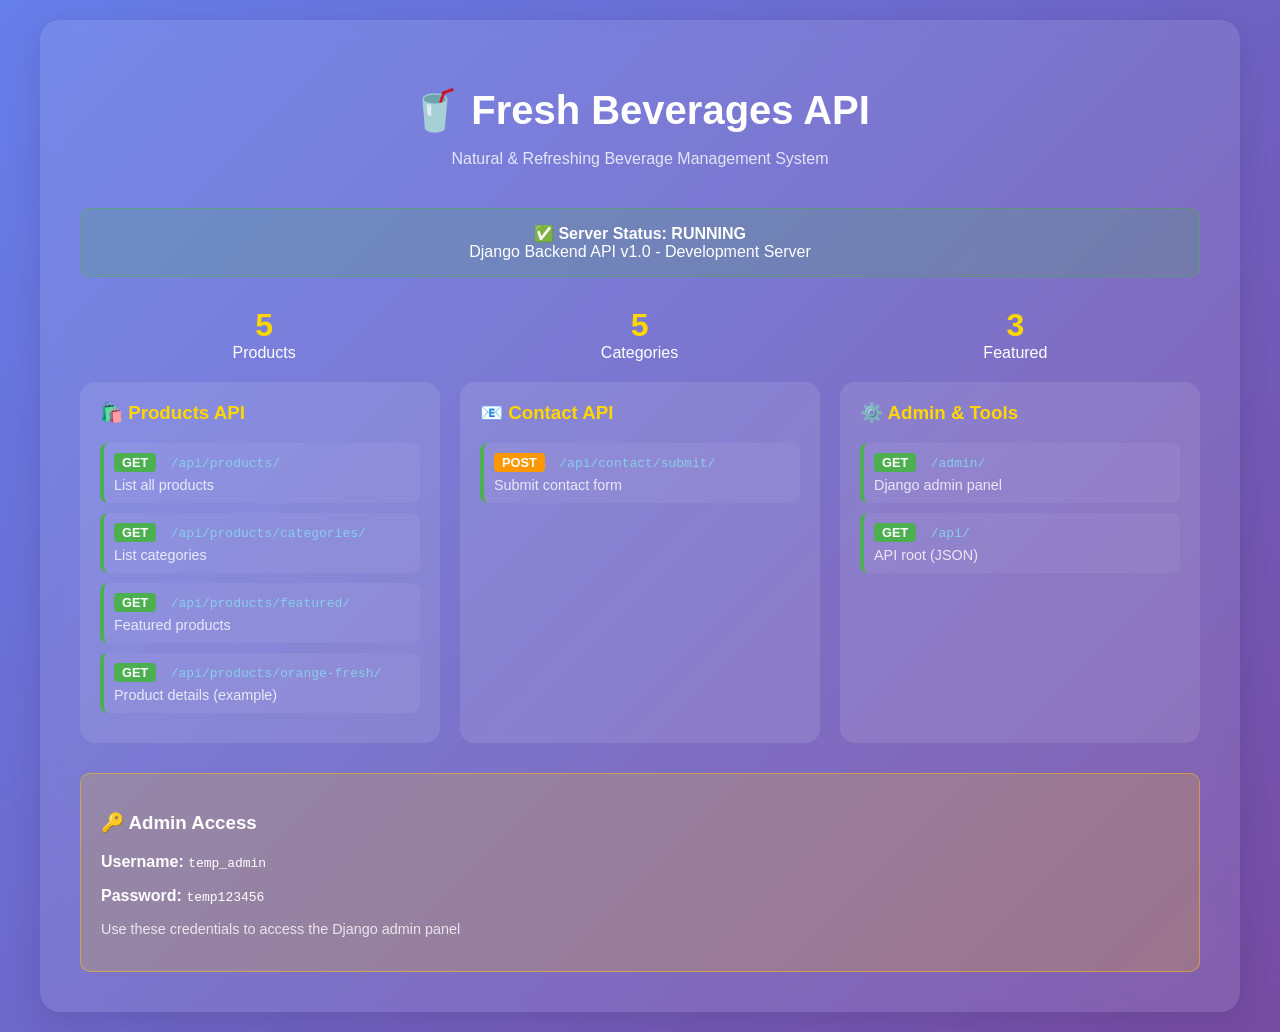
<file: fresh/fresh-backend/templates/home.html>
<!DOCTYPE html>
<html lang="en">
<head>
    <meta charset="UTF-8">
    <meta name="viewport" content="width=device-width, initial-scale=1.0">
    <title>Fresh Beverages API</title>
    <style>
        body {
            font-family: -apple-system, BlinkMacSystemFont, 'Segoe UI', Roboto, sans-serif;
            max-width: 1200px;
            margin: 0 auto;
            padding: 20px;
            background: linear-gradient(135deg, #667eea 0%, #764ba2 100%);
            min-height: 100vh;
            color: white;
        }
        .container {
            background: rgba(255, 255, 255, 0.1);
            backdrop-filter: blur(10px);
            border-radius: 20px;
            padding: 40px;
            box-shadow: 0 8px 32px rgba(0, 0, 0, 0.1);
        }
        h1 {
            text-align: center;
            margin-bottom: 10px;
            font-size: 2.5em;
        }
        .subtitle {
            text-align: center;
            opacity: 0.8;
            margin-bottom: 40px;
        }
        .status {
            background: rgba(76, 175, 80, 0.2);
            border: 1px solid rgba(76, 175, 80, 0.5);
            border-radius: 10px;
            padding: 15px;
            margin-bottom: 30px;
            text-align: center;
        }
        .endpoints {
            display: grid;
            grid-template-columns: repeat(auto-fit, minmax(300px, 1fr));
            gap: 20px;
            margin-bottom: 30px;
        }
        .endpoint-group {
            background: rgba(255, 255, 255, 0.1);
            border-radius: 15px;
            padding: 20px;
        }
        .endpoint-group h3 {
            margin-top: 0;
            color: #ffd700;
        }
        .endpoint {
            margin: 10px 0;
            padding: 10px;
            background: rgba(255, 255, 255, 0.05);
            border-radius: 8px;
            border-left: 4px solid #4CAF50;
        }
        .endpoint a {
            color: #87CEEB;
            text-decoration: none;
            font-family: monospace;
        }
        .endpoint a:hover {
            text-decoration: underline;
        }
        .method {
            display: inline-block;
            padding: 2px 8px;
            border-radius: 4px;
            font-size: 0.8em;
            font-weight: bold;
            margin-right: 10px;
        }
        .get { background: #4CAF50; }
        .post { background: #FF9800; }
        .admin-info {
            background: rgba(255, 193, 7, 0.2);
            border: 1px solid rgba(255, 193, 7, 0.5);
            border-radius: 10px;
            padding: 20px;
            margin-top: 20px;
        }
        .stats {
            display: flex;
            justify-content: space-around;
            margin: 20px 0;
        }
        .stat {
            text-align: center;
        }
        .stat-number {
            font-size: 2em;
            font-weight: bold;
            color: #ffd700;
        }
    </style>
</head>
<body>
    <div class="container">
        <h1>🥤 Fresh Beverages API</h1>
        <p class="subtitle">Natural & Refreshing Beverage Management System</p>
        
        <div class="status">
            <strong>✅ Server Status: RUNNING</strong><br>
            Django Backend API v1.0 - Development Server
        </div>

        <div class="stats">
            <div class="stat">
                <div class="stat-number">5</div>
                <div>Products</div>
            </div>
            <div class="stat">
                <div class="stat-number">5</div>
                <div>Categories</div>
            </div>
            <div class="stat">
                <div class="stat-number">3</div>
                <div>Featured</div>
            </div>
        </div>

        <div class="endpoints">
            <div class="endpoint-group">
                <h3>🛍️ Products API</h3>
                <div class="endpoint">
                    <span class="method get">GET</span>
                    <a href="/api/products/" target="_blank">/api/products/</a>
                    <div style="font-size: 0.9em; opacity: 0.8; margin-top: 5px;">List all products</div>
                </div>
                <div class="endpoint">
                    <span class="method get">GET</span>
                    <a href="/api/products/categories/" target="_blank">/api/products/categories/</a>
                    <div style="font-size: 0.9em; opacity: 0.8; margin-top: 5px;">List categories</div>
                </div>
                <div class="endpoint">
                    <span class="method get">GET</span>
                    <a href="/api/products/featured/" target="_blank">/api/products/featured/</a>
                    <div style="font-size: 0.9em; opacity: 0.8; margin-top: 5px;">Featured products</div>
                </div>
                <div class="endpoint">
                    <span class="method get">GET</span>
                    <a href="/api/products/orange-fresh/" target="_blank">/api/products/orange-fresh/</a>
                    <div style="font-size: 0.9em; opacity: 0.8; margin-top: 5px;">Product details (example)</div>
                </div>
            </div>

            <div class="endpoint-group">
                <h3>📧 Contact API</h3>
                <div class="endpoint">
                    <span class="method post">POST</span>
                    <span style="font-family: monospace; color: #87CEEB;">/api/contact/submit/</span>
                    <div style="font-size: 0.9em; opacity: 0.8; margin-top: 5px;">Submit contact form</div>
                </div>
            </div>

            <div class="endpoint-group">
                <h3>⚙️ Admin & Tools</h3>
                <div class="endpoint">
                    <span class="method get">GET</span>
                    <a href="/admin/" target="_blank">/admin/</a>
                    <div style="font-size: 0.9em; opacity: 0.8; margin-top: 5px;">Django admin panel</div>
                </div>
                <div class="endpoint">
                    <span class="method get">GET</span>
                    <a href="/api/" target="_blank">/api/</a>
                    <div style="font-size: 0.9em; opacity: 0.8; margin-top: 5px;">API root (JSON)</div>
                </div>
            </div>
        </div>

        <div class="admin-info">
            <h3>🔑 Admin Access</h3>
            <p><strong>Username:</strong> <code>temp_admin</code></p>
            <p><strong>Password:</strong> <code>temp123456</code></p>
            <p style="font-size: 0.9em; opacity: 0.8;">Use these credentials to access the Django admin panel</p>
        </div>
    </div>
</body>
</html>
</file>
